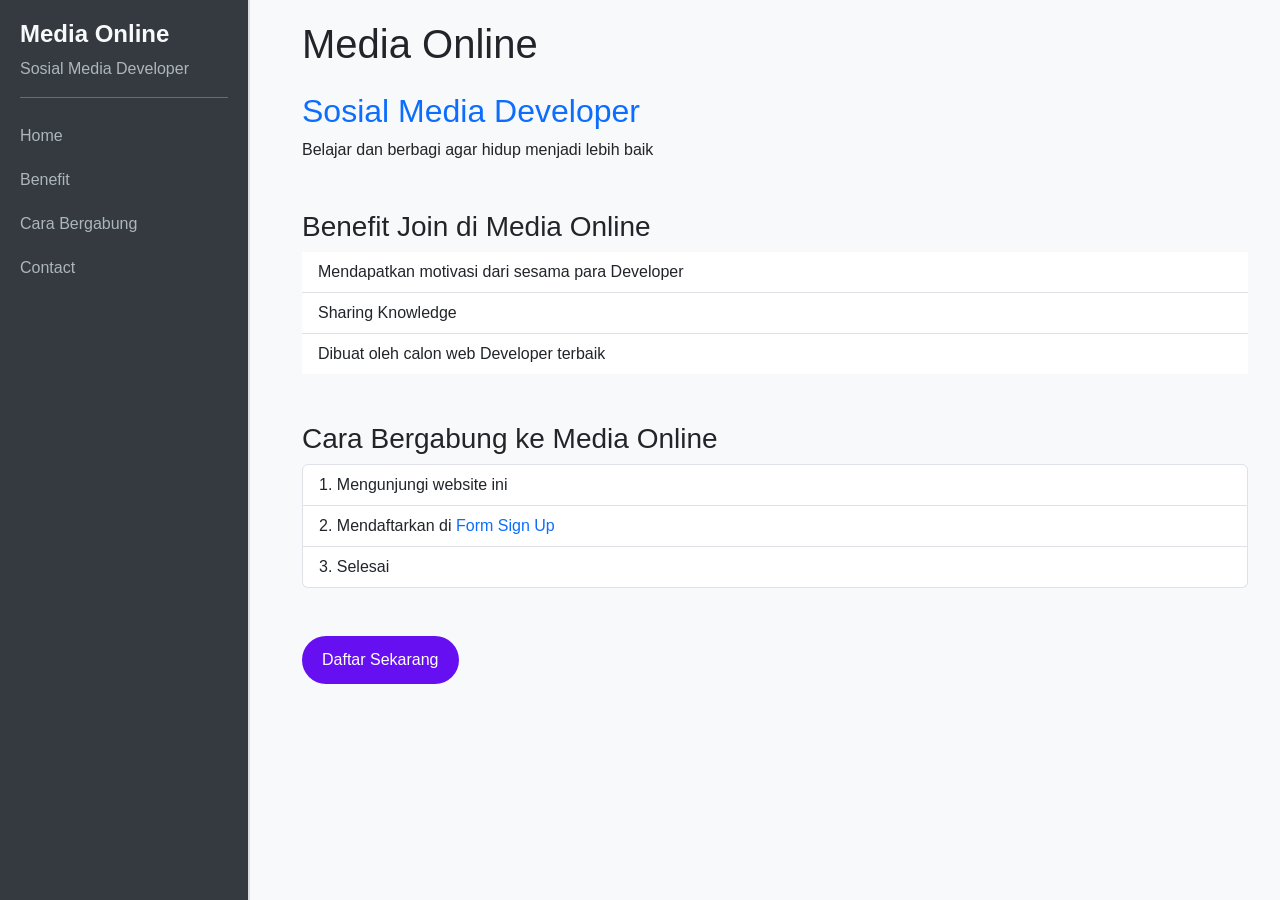
<file: index.html>
<!DOCTYPE html>
<html lang="en">
<head>
  <meta charset="UTF-8">
  <meta name="viewport" content="width=device-width, initial-scale=1.0">
  <title>Media Online</title>
  
  <!-- Bootstrap 5 CSS Inline CDN -->
  <link href="https://cdn.jsdelivr.net/npm/bootstrap@5.3.3/dist/css/bootstrap.min.css" rel="stylesheet">
  
  <style>
    body {
      font-family: Arial, sans-serif;
      background-color: #f8f9fa;
    }

    /* Sidebar Styles */
    .sidebar {
      height: 100vh;
      background-color: #343a40;
      color: white;
      position: fixed;
      top: 0;
      left: 0;
      width: 250px;
      padding: 20px;
      border-right: 2px solid #ddd;
    }

    .sidebar h2 {
      font-size: 1.5rem;
      font-weight: bold;
      color: #f8f9fa;
    }

    .sidebar p {
      color: #adb5bd;
    }

    .sidebar a {
      color: #adb5bd;
      text-decoration: none;
      display: block;
      padding: 10px 0;
      transition: background-color 0.3s ease, color 0.3s ease;
    }

    .sidebar a:hover {
      color: #f8f9fa;
      background-color: #495057;
      border-radius: 5px;
      padding-left: 10px;
    }

    /* Main content styles */
    .main-content {
      margin-left: 270px;
      padding: 20px;
    }

    /* Card styling for a modern look */
    .card {
      border-radius: 10px;
      box-shadow: 0 4px 8px rgba(0, 0, 0, 0.1);
    }

    .btn-custom {
      background-color: #6610f2;
      border: none;
      color: #ffffff;
      padding: 12px 20px;
      font-size: 1rem;
      border-radius: 25px;
      transition: background-color 0.3s ease-in-out;
    }

    .btn-custom:hover {
      background-color: #007bff;
    }
  </style>
</head>
<body>

  <!-- Sidebar Section -->
  <div class="sidebar">
    <h2>Media Online</h2>
    <p>Sosial Media Developer</p>
    <hr>
    <ul class="nav flex-column">
      <li class="nav-item">
        <a class="nav-link" href="#">Home</a>
      </li>
      <li class="nav-item">
        <a class="nav-link" href="#">Benefit</a>
      </li>
      <li class="nav-item">
        <a class="nav-link" href="#">Cara Bergabung</a>
      </li>
      <li class="nav-item">
        <a class="nav-link" href="#">Contact</a>
      </li>
    </ul>
  </div>

  <!-- Main Content Section -->
  <div class="main-content">
    <div class="container">
      <h1 class="mb-4">Media Online</h1>
      <h2 class="text-primary">Sosial Media Developer</h2>
      <p>Belajar dan berbagi agar hidup menjadi lebih baik</p>
      
      <h3 class="mt-5">Benefit Join di Media Online</h3>
      <ul class="list-group list-group-flush">
        <li class="list-group-item">Mendapatkan motivasi dari sesama para Developer</li>
        <li class="list-group-item">Sharing Knowledge</li>
        <li class="list-group-item">Dibuat oleh calon web Developer terbaik</li>
      </ul>
      
      <h3 class="mt-5">Cara Bergabung ke Media Online</h3>
      <ol class="list-group list-group-numbered">
        <li class="list-group-item">Mengunjungi website ini</li>
        <li class="list-group-item">Mendaftarkan di <a href="form.html" class="text-decoration-none">Form Sign Up</a></li>
        <li class="list-group-item">Selesai</li>
      </ol>

      <div class="mt-5">
        <a href="form.html" class="btn btn-custom">Daftar Sekarang</a>
      </div>
    </div>
  </div>

  <!-- Bootstrap 5 JS Inline CDN -->
  <script src="https://cdn.jsdelivr.net/npm/bootstrap@5.3.3/dist/js/bootstrap.bundle.min.js"></script>
</body>
</html>
</file>
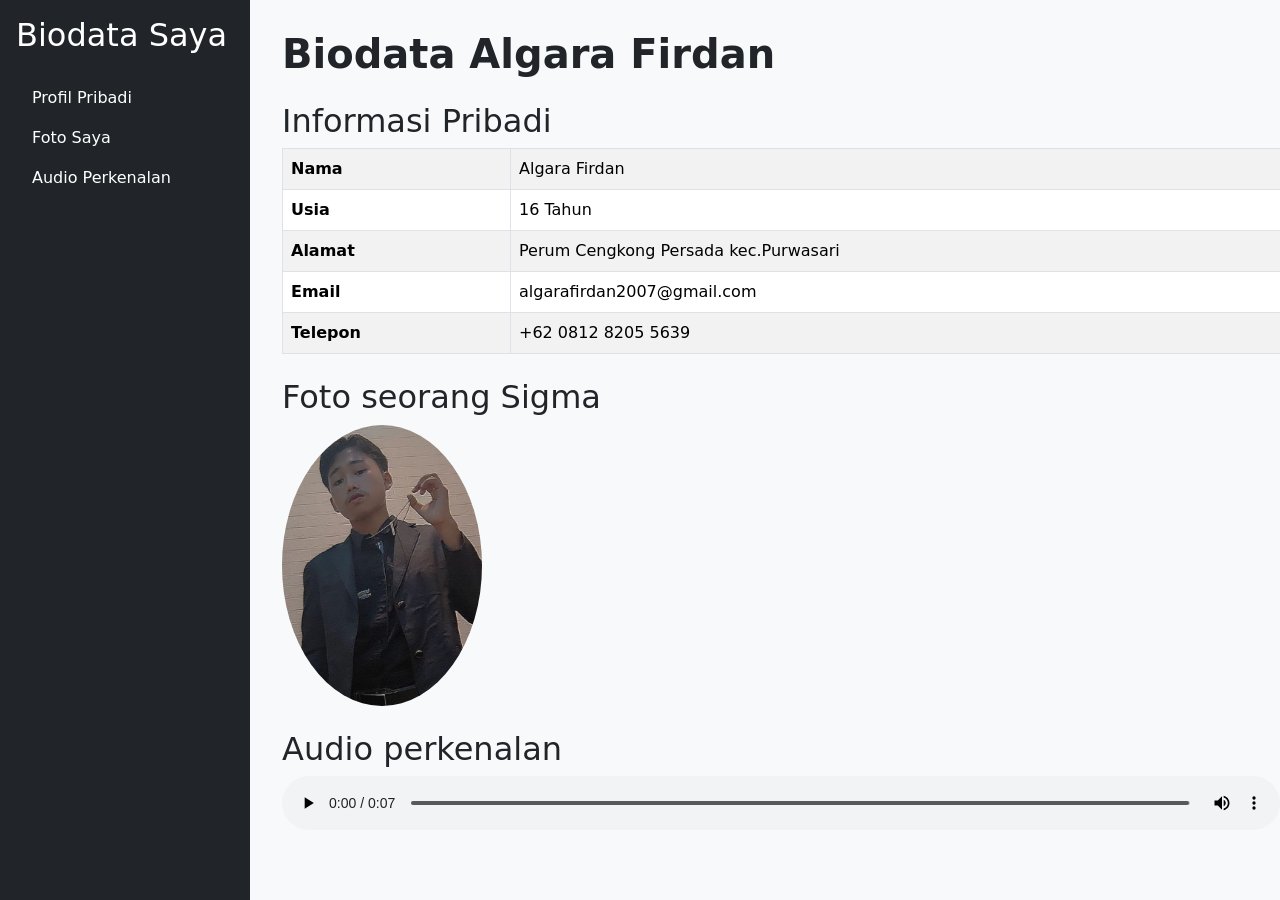
<file: Biodata.html>
<!DOCTYPE html>
<html lang="id">
<head>
  <meta charset="UTF-8">
  <meta name="viewport" content="width=device-width, initial-scale=1.0">
  <title>Biodataku</title>

  <!-- Bootstrap 5 CSS Inline CDN -->
  <link href="https://cdn.jsdelivr.net/npm/bootstrap@5.3.3/dist/css/bootstrap.min.css" rel="stylesheet">
</head>
<body class="bg-light">

  <!-- Sidebar -->
  <div class="d-flex flex-column bg-dark text-white position-fixed top-0 start-0 vh-100 p-3" style="width: 250px;">
    <h2 class="mb-4">Biodata Saya</h2>
    <ul class="nav flex-column">
      <li class="nav-item">
        <a class="nav-link text-white" href="#">Profil Pribadi</a>
      </li>
      <li class="nav-item">
        <a class="nav-link text-white" href="#">Foto Saya</a>
      </li>
      <li class="nav-item">
        <a class="nav-link text-white" href="#">Audio Perkenalan</a>
      </li>
    </ul>
  </div>

  <!-- Main content -->
  <div class="container" style="margin-left: 270px; padding-top: 30px;">
    <h1 class="fw-bold">Biodata Algara Firdan</h1>

    <!-- Informasi Pribadi -->
    <h2 class="mt-4">Informasi Pribadi</h2>
    <table class="table table-bordered table-striped">
      <tr>
        <th>Nama</th>
        <td>Algara Firdan</td>
      </tr>
      <tr>
        <th>Usia</th>
        <td>16 Tahun</td>
      </tr>
      <tr>
        <th>Alamat</th>
        <td>Perum Cengkong Persada kec.Purwasari</td>
      </tr>
      <tr>
        <th>Email</th>
        <td>algarafirdan2007@gmail.com</td>
      </tr>
      <tr>
        <th>Telepon</th>
        <td>+62 0812 8205 5639</td>
      </tr>
    </table>

    <!-- Foto -->
    <h2 class="mt-4">Foto seorang Sigma</h2>
    <img src="./Foto seorang sigma.jpg" alt="Foto Pengguna" class="rounded-circle" width="200">

    <!-- Audio -->
    <h2 class="mt-4">Audio perkenalan</h2>
    <audio class="w-100" controls>
      <source src="./Audio sigma.mp3" type="audio/mpeg">
    </audio>
  </div>

  <!-- Bootstrap 5 JS Inline CDN -->
  <script src="https://cdn.jsdelivr.net/npm/bootstrap@5.3.3/dist/js/bootstrap.bundle.min.js"></script>
</body>
</html>
</file>
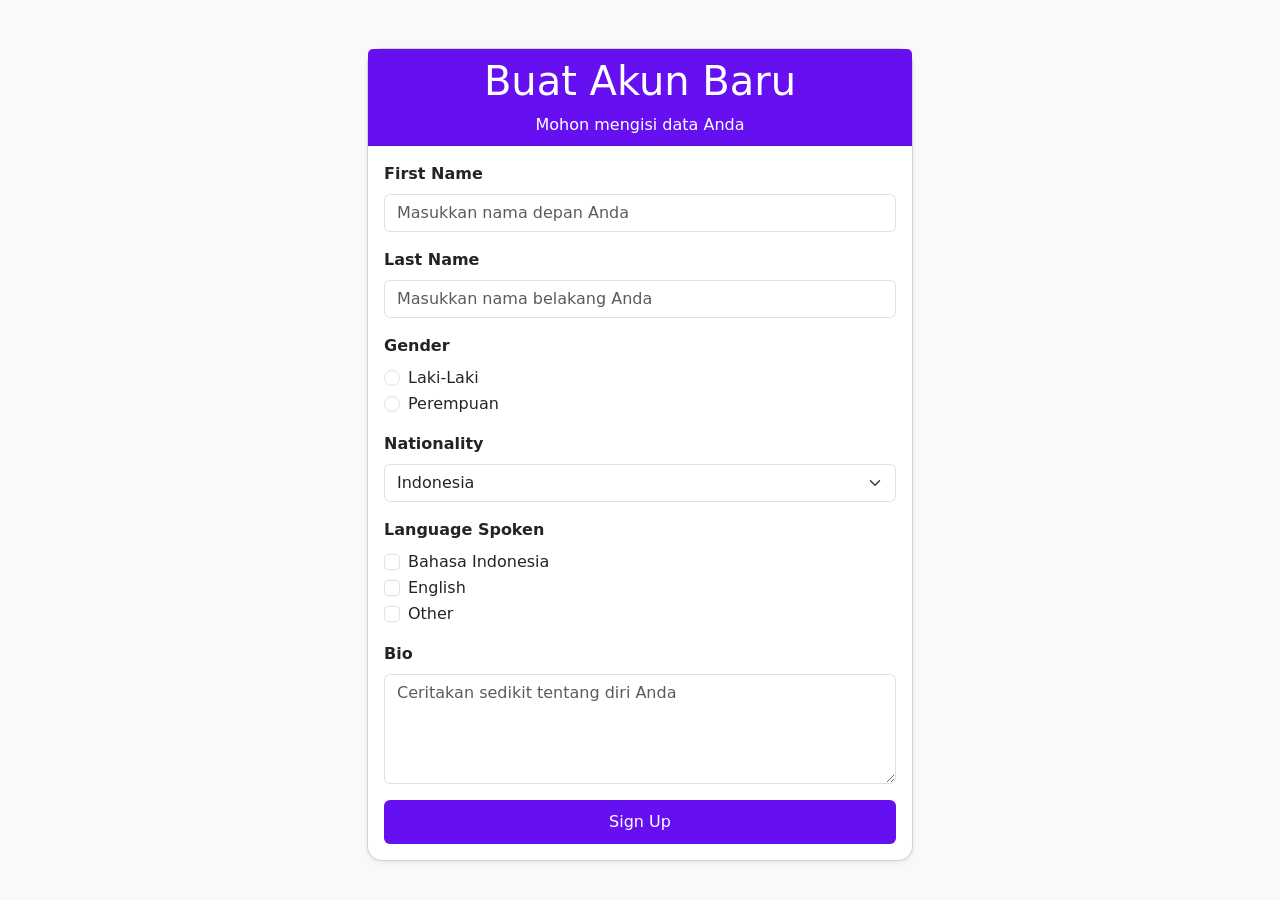
<file: form.html>
<!DOCTYPE html>
<html lang="en">
<head>
  <meta charset="UTF-8">
  <meta name="viewport" content="width=device-width, initial-scale=1.0">
  <title>Buat Akun Baru</title>
  
  <!-- Bootstrap 5 CSS Inline CDN -->
  <link href="https://cdn.jsdelivr.net/npm/bootstrap@5.3.3/dist/css/bootstrap.min.css" rel="stylesheet">
  
  <style>
    body {
      background-color: #f8f9fa;
    }
    .card {
      border-radius: 15px;
    }
    .card-header {
      background-color: #6610f2;
      color: white;
    }
    .form-label {
      font-weight: bold;
    }
    .btn-primary {
      background-color: #6610f2;
      border: none;
      padding: 10px;
    }
    .btn-primary:hover {
      background-color: #4b0d99;
    }
  </style>
</head>
<body>
  
  <div class="container mt-5">
    <div class="row justify-content-center">
      <div class="col-lg-6 col-md-8 col-sm-10">
        <div class="card shadow-sm">
          <div class="card-header text-center">
            <h1>Buat Akun Baru</h1>
            <p class="mb-0">Mohon mengisi data Anda</p>
          </div>
          <div class="card-body">
            <form>
              <div class="mb-3">
                <label for="firstName" class="form-label">First Name</label>
                <input type="text" class="form-control" id="firstName" placeholder="Masukkan nama depan Anda">
              </div>
              
              <div class="mb-3">
                <label for="lastName" class="form-label">Last Name</label>
                <input type="text" class="form-control" id="lastName" placeholder="Masukkan nama belakang Anda">
              </div>
              
              <div class="mb-3">
                <label class="form-label">Gender</label>
                <div class="form-check">
                  <input class="form-check-input" type="radio" name="gender" id="lakiLaki" value="Laki-Laki">
                  <label class="form-check-label" for="lakiLaki">Laki-Laki</label>
                </div>
                <div class="form-check">
                  <input class="form-check-input" type="radio" name="gender" id="perempuan" value="Perempuan">
                  <label class="form-check-label" for="perempuan">Perempuan</label>
                </div>
              </div>
              
              <div class="mb-3">
                <label for="nationality" class="form-label">Nationality</label>
                <select class="form-select" id="nationality">
                  <option value="Indonesia">Indonesia</option>
                  <option value="Inggris">Inggris</option>
                </select>
              </div>
              
              <div class="mb-3">
                <label class="form-label">Language Spoken</label>
                <div class="form-check">
                  <input class="form-check-input" type="checkbox" id="bahasaIndonesia" value="Bahasa Indonesia">
                  <label class="form-check-label" for="bahasaIndonesia">Bahasa Indonesia</label>
                </div>
                <div class="form-check">
                  <input class="form-check-input" type="checkbox" id="english" value="English">
                  <label class="form-check-label" for="english">English</label>
                </div>
                <div class="form-check">
                  <input class="form-check-input" type="checkbox" id="otherLanguage" value="Other">
                  <label class="form-check-label" for="otherLanguage">Other</label>
                </div>
              </div>
              
              <div class="mb-3">
                <label for="bio" class="form-label">Bio</label>
                <textarea class="form-control" id="bio" rows="4" placeholder="Ceritakan sedikit tentang diri Anda"></textarea>
              </div>
              
              <div class="d-grid">
                <a href="welcome.html" class="btn btn-primary">Sign Up</a>
              </div>
            </form>
          </div>
        </div>
      </div>
    </div>
  </div>
  
  <!-- Bootstrap 5 JS Inline CDN -->
  <script src="https://cdn.jsdelivr.net/npm/bootstrap@5.3.3/dist/js/bootstrap.bundle.min.js"></script>
</body>
</html>
</file>
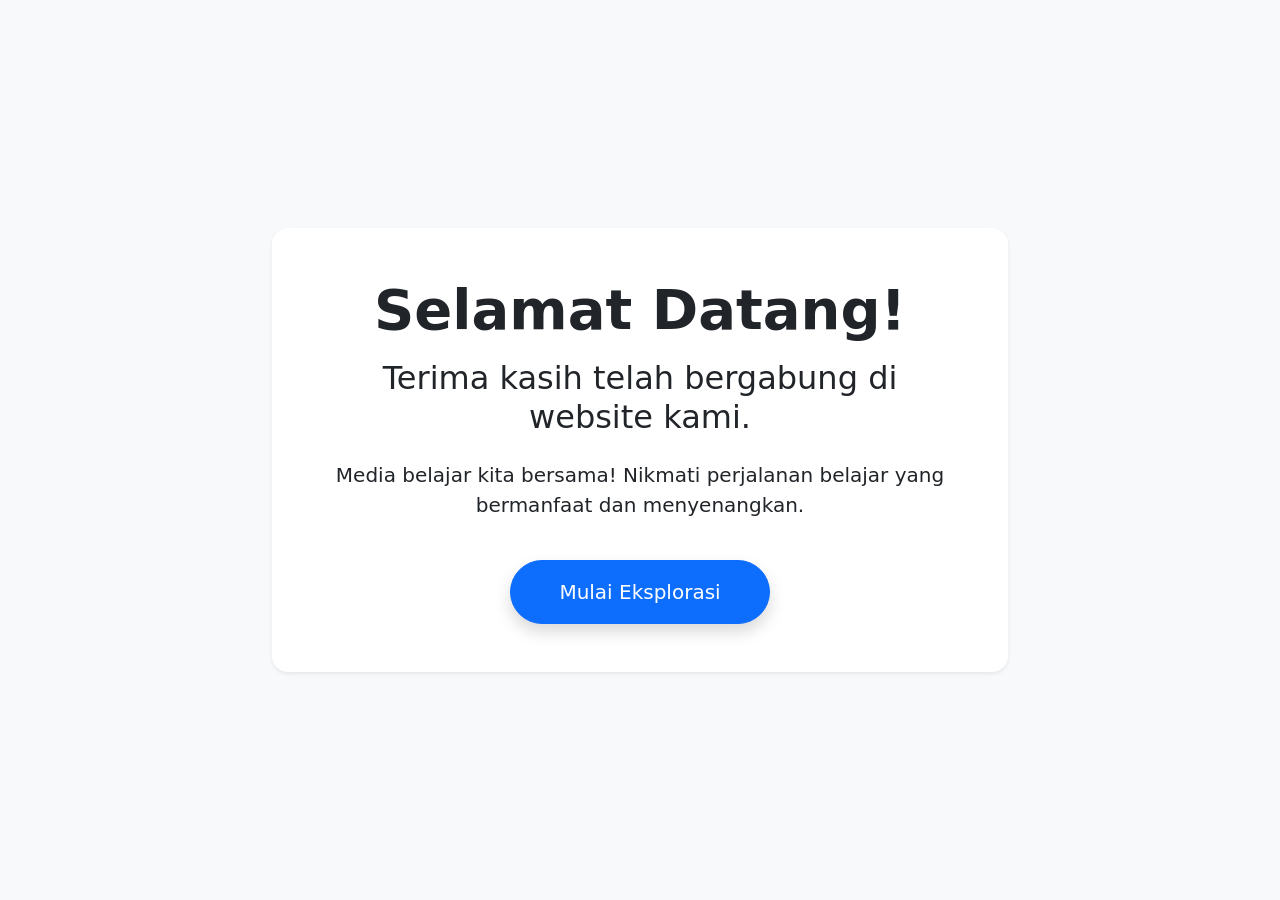
<file: welcome.html>
<!DOCTYPE html>
<html lang="en">
<head>
  <meta charset="UTF-8">
  <meta name="viewport" content="width=device-width, initial-scale=1.0">
  <title>Selamat Datang</title>
  
  <!-- Bootstrap 5 CSS Inline CDN -->
  <link href="https://cdn.jsdelivr.net/npm/bootstrap@5.3.3/dist/css/bootstrap.min.css" rel="stylesheet">
</head>
<body class="bg-light">

  <!-- Welcome Section -->
  <div class="d-flex align-items-center justify-content-center vh-100 bg-light">
    <div class="container text-center">
      <div class="row">
        <div class="col-lg-8 col-md-10 mx-auto">
          <!-- Welcome Card -->
          <div class="bg-white shadow-sm rounded-4 p-5">
            <h1 class="display-4 fw-bold">Selamat Datang!</h1>
            <h2 class="mt-3 mb-4 text-dark">Terima kasih telah bergabung di website kami.</h2>
            <p class="lead">Media belajar kita bersama! Nikmati perjalanan belajar yang bermanfaat dan menyenangkan.</p>
            <a href="#" class="btn btn-primary btn-lg mt-4 px-5 py-3 rounded-pill shadow">Mulai Eksplorasi</a>
          </div>
        </div>
      </div>
    </div>
  </div>

  <!-- Bootstrap 5 JS Inline CDN -->
  <script src="https://cdn.jsdelivr.net/npm/bootstrap@5.3.3/dist/js/bootstrap.bundle.min.js"></script>
</body>
</html>
</file>
